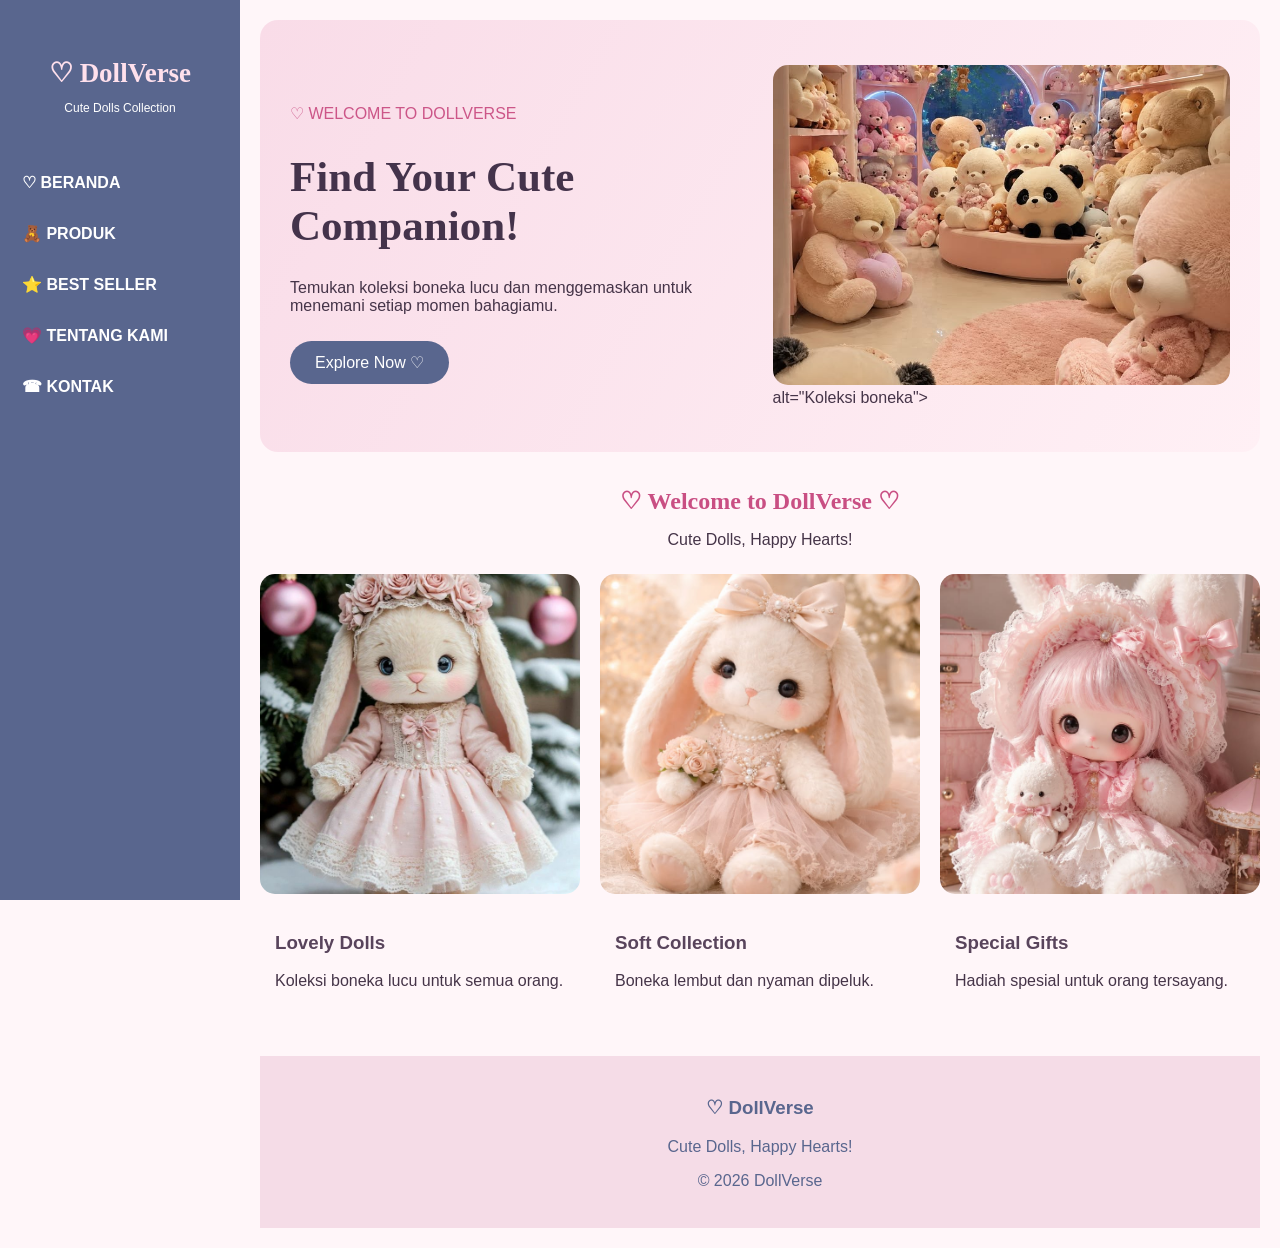
<file: index.html>
<!DOCTYPE html>
<html lang="id">

<head>
  <meta charset="UTF-8">
  <meta name="viewport" content="width=device-width, initial-scale=1">
  <title>DollVerse - Welcome</title>
  <link rel="stylesheet" href="style.css">
</head>

<body>

  <div class="sidebar">
    <div class="logo">
      <h2>♡ DollVerse</h2>
      <p>Cute Dolls Collection</p>
    </div>
    <a href="beranda.html">♡ BERANDA</a>
    <a href="produk.html">🧸 PRODUK</a>
    <a href="bestseller.html">⭐ BEST SELLER</a>
    <a href="tentang.html">💗 TENTANG KAMI</a>
    <a href="kontak.html">☎ KONTAK</a>
  </div>

  <div class="main">
    <div class="hero">
      <div class="hero-content">
        <p class="pink">♡ WELCOME TO DOLLVERSE</p>
        <h1>Find Your Cute Companion!</h1>
        <p>
          Temukan koleksi boneka lucu dan menggemaskan
          untuk menemani setiap momen bahagiamu.
        </p>
        <a href="beranda.html" class="btn">Explore Now ♡</a>
      </div>

      <div class="hero-image">
        <img src="src/boneka kelinci.jpg" alt="Boneka lucu">
        alt="Koleksi boneka">
      </div>
    </div>

    <h2 class="heading">♡ Welcome to DollVerse ♡</h2>
    <p class="subtitle">
      Cute Dolls, Happy Hearts!
    </p>

    <div class="grid">
      <div class="hero-image">
        <img src="src/boneka b.jpg" alt="Boneka lucu">
        <div class="card-info">
          <h3>Lovely Dolls</h3>
          <p>Koleksi boneka lucu untuk semua orang.</p>
        </div>
      </div>

      <div class="hero-image">
        <img src="src/boneka a.jpg" alt="Boneka">
        <div class="card-info">
          <h3>Soft Collection</h3>
          <p>Boneka lembut dan nyaman dipeluk.</p>
        </div>
      </div>

      <div class="hero-image">
        <img src="src/Boneka.jpg" alt="Boneka koleksi">
        <div class="card-info">
          <h3>Special Gifts</h3>
          <p>Hadiah spesial untuk orang tersayang.</p>
        </div>
      </div>
    </div>

    <footer>
      <h3>♡ DollVerse</h3>
      Cute Dolls, Happy Hearts!
      <p>© 2026 DollVerse</p>
    </footer>
  </div>

</body>

</html>
</file>
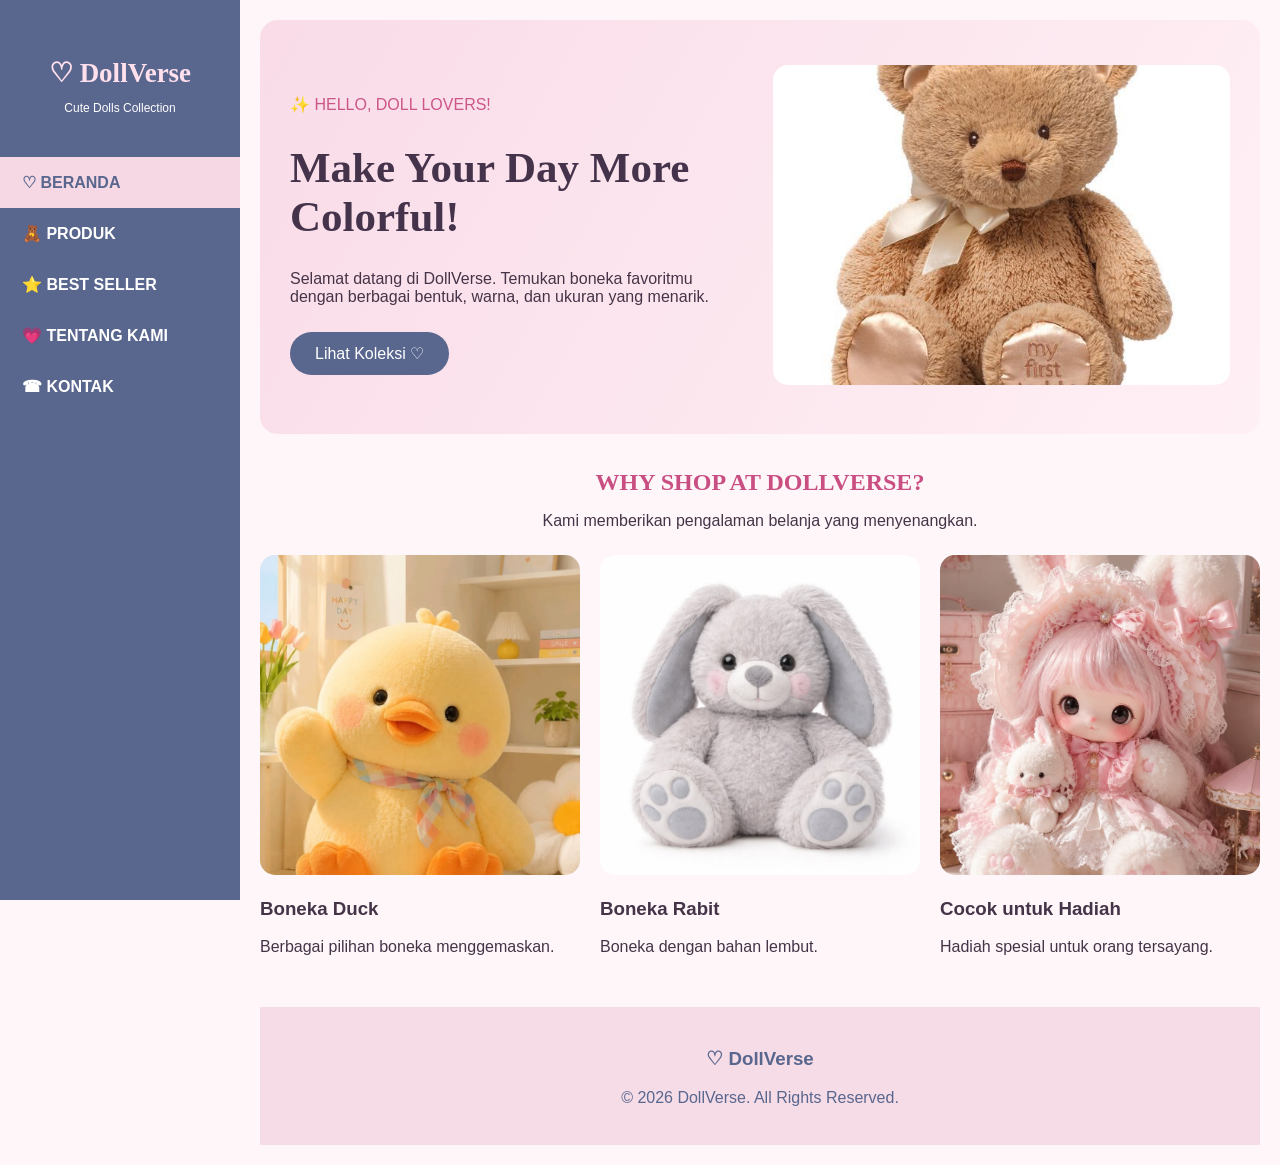
<file: beranda.html>
<!DOCTYPE html>
<html lang="id">

<head>
    <meta charset="UTF-8">
    <meta name="viewport" content="width=device-width, initial-scale=1">
    <title>Beranda - DollVerse</title>
    <link rel="stylesheet" href="style.css">
</head>

<body>

    <div class="sidebar">
        <div class="logo">
            <h2>♡ DollVerse</h2>
            <p>Cute Dolls Collection</p>
        </div>

        <a href="beranda.html" class="active">♡ BERANDA</a>
        <a href="produk.html">🧸 PRODUK</a>
        <a href="bestseller.html">⭐ BEST SELLER</a>
        <a href="tentang.html">💗 TENTANG KAMI</a>
        <a href="kontak.html">☎ KONTAK</a>
    </div>

    <div class="main">

        <div class="hero">
            <div class="hero-content">
                <p class="pink">✨ HELLO, DOLL LOVERS!</p>
                <h1>Make Your Day More Colorful!</h1>
                <p>
                    Selamat datang di DollVerse.
                    Temukan boneka favoritmu dengan berbagai
                    bentuk, warna, dan ukuran yang menarik.
                </p>
                <a href="produk.html" class="btn">Lihat Koleksi ♡</a>
            </div>

            <div class="hero-image">
                <img src="src/boneka beruang.jpg" alt="Boneka">
            </div>
        </div>

        <h2 class="heading">WHY SHOP AT DOLLVERSE?</h2>
        <p class="subtitle">Kami memberikan pengalaman belanja yang menyenangkan.</p>

        <div class="grid">
            <div class="hero-image  ">
                <img src="src/boneka duck.jpg" alt="Boneka">
                <h3> Boneka Duck</h3>
                <p>Berbagai pilihan boneka menggemaskan.</p>
            </div>

            <div class="hero-image">
                <img src="src/boneka rabit.jpg" alt="Boneka">
                <h3>Boneka Rabit</h3>
                <p>Boneka dengan bahan lembut.</p>
            </div>

            <div class="hero-image">
                <img src="src/Boneka.jpg" alt="Boneka">
                <h3>Cocok untuk Hadiah</h3>
                <p>Hadiah spesial untuk orang tersayang.</p>
            </div>
        </div>

        <footer>
            <h3>♡ DollVerse</h3>
            <p>© 2026 DollVerse. All Rights Reserved.</p>
        </footer>
    </div>
</body>

</html>
</file>
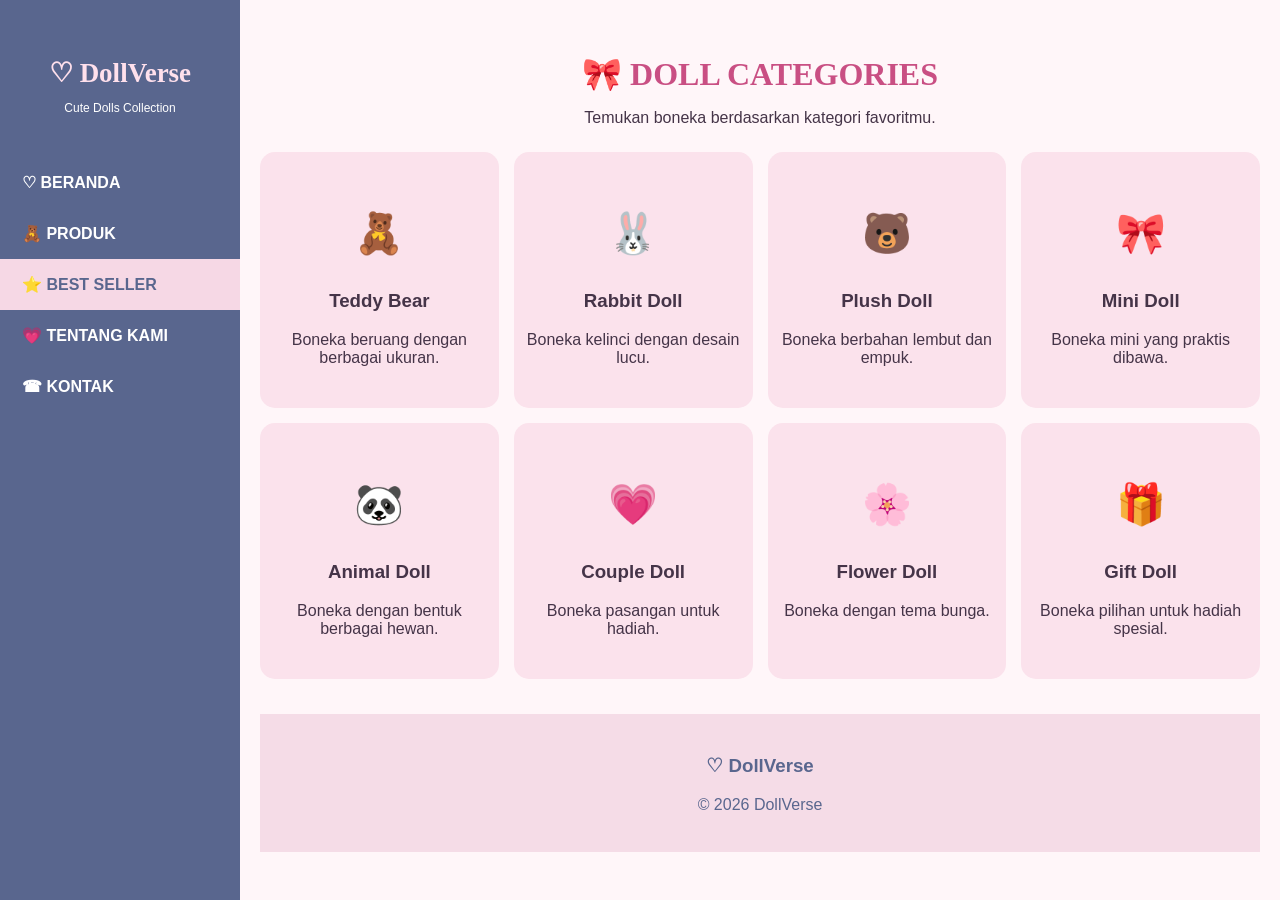
<file: bestseller.html>
<!DOCTYPE html>
<html lang="id">

<head>
    <meta charset="UTF-8">
    <meta name="viewport" content="width=device-width, initial-scale=1">
    <title>Kategori - DollVerse</title>
    <link rel="stylesheet" href="style.css">
</head>

<body>

    <div class="sidebar">
        <div class="logo">
            <h2>♡ DollVerse</h2>
            <p>Cute Dolls Collection</p>
        </div>
        <a href="beranda.html">♡ BERANDA</a>
        <a href="produk.html">🧸 PRODUK</a>
        <a href="bestseller.html" class="active">⭐ BEST SELLER</a>
        <a href="tentang.html">💗 TENTANG KAMI</a>
        <a href="kontak.html">☎ KONTAK</a>
    </div>

    <div class="main">

        <h1 class="heading">🎀 DOLL CATEGORIES</h1>
        <p class="subtitle">Temukan boneka berdasarkan kategori favoritmu.</p>

        <div class="category-grid">

            <div class="category-card">
                <h2>🧸</h2>
                <h3>Teddy Bear</h3>
                <p>Boneka beruang dengan berbagai ukuran.</p>
            </div>

            <div class="category-card">
                <h2>🐰</h2>
                <h3>Rabbit Doll</h3>
                <p>Boneka kelinci dengan desain lucu.</p>
            </div>

            <div class="category-card">
                <h2>🐻</h2>
                <h3>Plush Doll</h3>
                <p>Boneka berbahan lembut dan empuk.</p>
            </div>

            <div class="category-card">
                <h2>🎀</h2>
                <h3>Mini Doll</h3>
                <p>Boneka mini yang praktis dibawa.</p>
            </div>

            <div class="category-card">
                <h2>🐼</h2>
                <h3>Animal Doll</h3>
                <p>Boneka dengan bentuk berbagai hewan.</p>
            </div>

            <div class="category-card">
                <h2>💗</h2>
                <h3>Couple Doll</h3>
                <p>Boneka pasangan untuk hadiah.</p>
            </div>

            <div class="category-card">
                <h2>🌸</h2>
                <h3>Flower Doll</h3>
                <p>Boneka dengan tema bunga.</p>
            </div>

            <div class="category-card">
                <h2>🎁</h2>
                <h3>Gift Doll</h3>
                <p>Boneka pilihan untuk hadiah spesial.</p>
            </div>

        </div>

        <footer>
            <h3>♡ DollVerse</h3>
            <p>© 2026 DollVerse</p>
        </footer>
    </div>
</body>

</html>
</file>
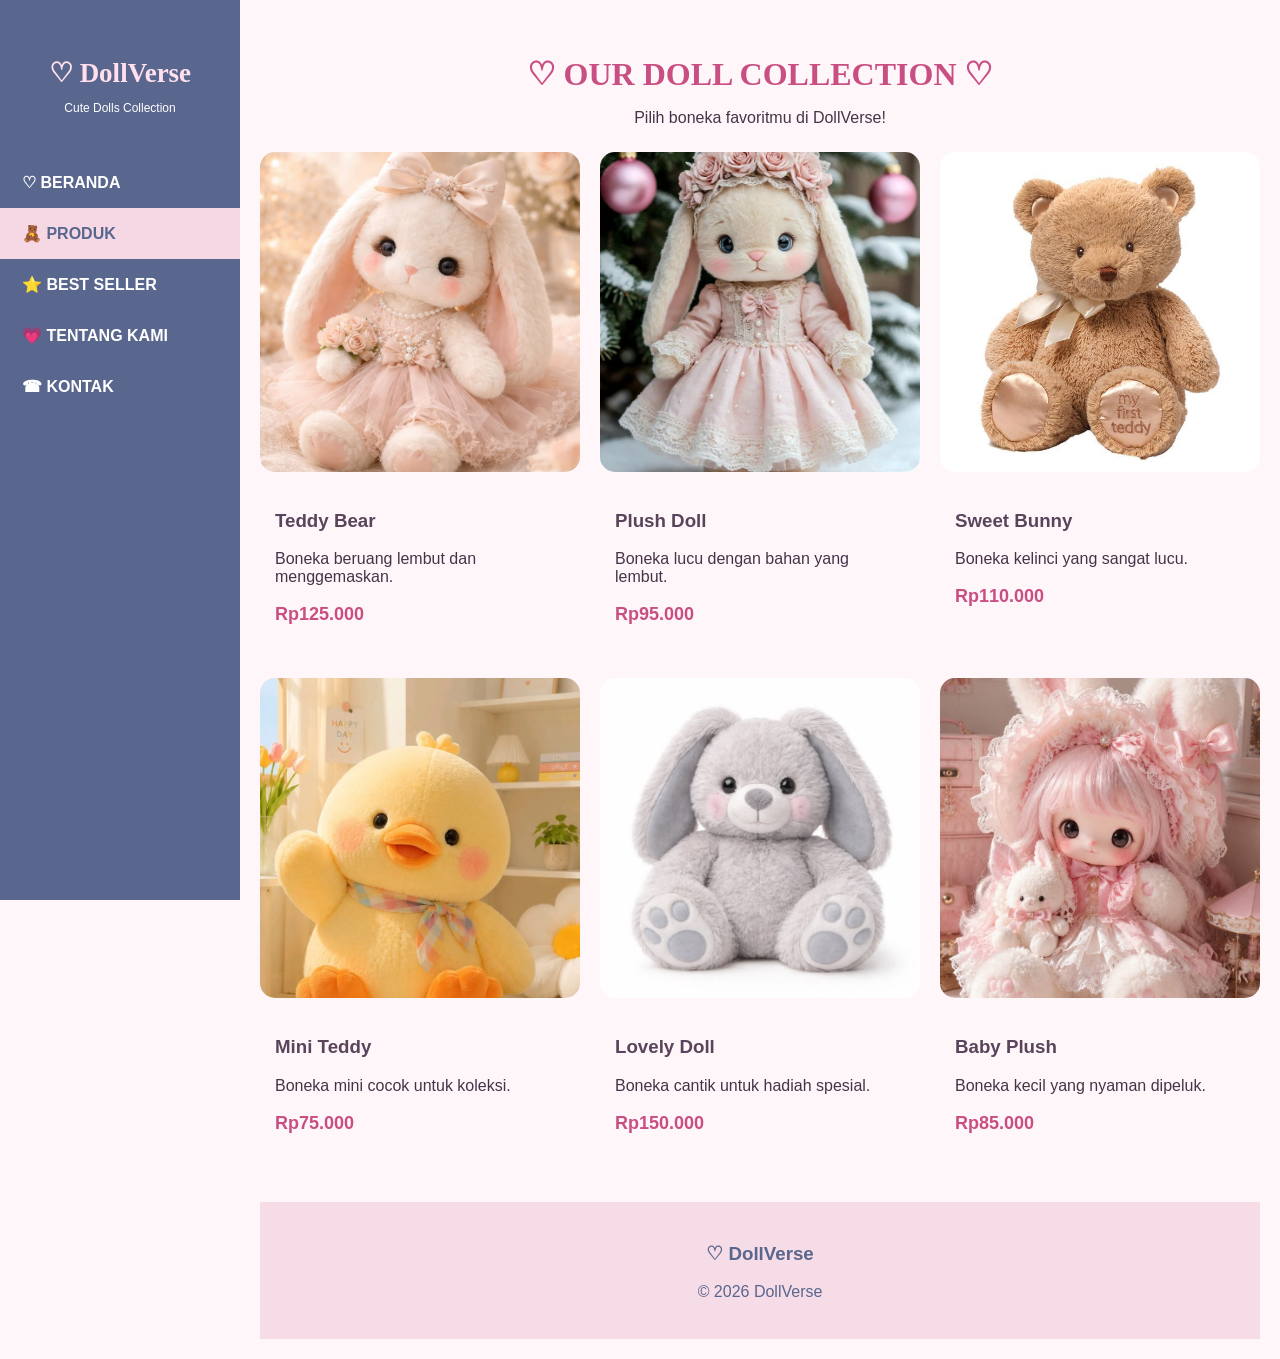
<file: produk.html>
<!DOCTYPE html>
<html lang="id">

<head>
    <meta charset="UTF-8">
    <meta name="viewport" content="width=device-width, initial-scale=1">
    <title>Produk - DollVerse</title>
    <link rel="stylesheet" href="style.css">
</head>

<body>

    <div class="sidebar">
        <div class="logo">
            <h2>♡ DollVerse</h2>
            <p>Cute Dolls Collection</p>
        </div>
        <a href="beranda.html">♡ BERANDA</a>
        <a href="produk.html" class="active">🧸 PRODUK</a>
        <a href="bestseller.html">⭐ BEST SELLER</a>
        <a href="tentang.html">💗 TENTANG KAMI</a>
        <a href="kontak.html">☎ KONTAK</a>
    </div>

    <div class="main">

        <h1 class="heading">♡ OUR DOLL COLLECTION ♡</h1>
        <p class="subtitle">Pilih boneka favoritmu di DollVerse!</p>

        <div class="grid">

            <div class="hero-image">
                <img src="src/boneka a.jpg" alt="Teddy Bear">
                <div class="card-info">
                    <h3>Teddy Bear</h3>
                    <p>Boneka beruang lembut dan menggemaskan.</p>
                    <p class="price">Rp125.000</p>
                </div>
            </div>

            <div class="hero-image">
                <img src="src/boneka b.jpg" alt="Plush Doll">
                <div class="card-info">
                    <h3>Plush Doll</h3>
                    <p>Boneka lucu dengan bahan yang lembut.</p>
                    <p class="price">Rp95.000</p>
                </div>
            </div>

            <div class="hero-image">
                <img src="src/boneka beruang.jpg" alt="Sweet Bunny">
                <div class="card-info">
                    <h3>Sweet Bunny</h3>
                    <p>Boneka kelinci yang sangat lucu.</p>
                    <p class="price">Rp110.000</p>
                </div>
            </div>

            <div class="hero-image">
                <img src="src/boneka duck.jpg" alt="Mini Teddy">
                <div class="card-info">
                    <h3>Mini Teddy</h3>
                    <p>Boneka mini cocok untuk koleksi.</p>
                    <p class="price">Rp75.000</p>
                </div>
            </div>

            <div class="hero-image">
                <img src="src/boneka rabit.jpg" alt="Lovely Doll">
                <div class="card-info">
                    <h3>Lovely Doll</h3>
                    <p>Boneka cantik untuk hadiah spesial.</p>
                    <p class="price">Rp150.000</p>
                </div>
            </div>

            <div class="hero-image">
                <img src="src/Boneka.jpg" alt="Baby Plush">
                <div class="card-info">
                    <h3>Baby Plush</h3>
                    <p>Boneka kecil yang nyaman dipeluk.</p>
                    <p class="price">Rp85.000</p>
                </div>
            </div>

        </div>

        <footer>
            <h3>♡ DollVerse</h3>
            <p>© 2026 DollVerse</p>
        </footer>
    </div>
</body>

</html>
</file>
<file: style.css>
* {
    box-sizing: border-box;
    scroll-behavior: smooth;
}

body {
    margin: 0;
    font-family: 'Segoe UI', sans-serif;
    background: #fff6f9;
    color: #453448;
}

.sidebar {
    width: 240px;
    background: #59668e;
    color: white;
    position: fixed;
    height: 100%;
    padding-top: 15px;
    overflow-y: auto;
}

.logo {
    text-align: center;
    padding: 20px 10px 30px;
    color: #ffe0ec;
}

.logo h2 {
    font-family: Georgia, serif;
    font-size: 27px;
    margin-bottom: 5px;
}

.logo p {
    font-size: 12px;
    color: white;
}

.sidebar a {
    display: block;
    padding: 16px 22px;
    color: white;
    text-decoration: none;
    font-weight: 600;
    transition: 0.3s;
}

.sidebar a:hover,
.sidebar a.active {
    background: #f6d8e5;
    color: #59668e;
}

.main {
    margin-left: 240px;
    padding: 20px;
    min-height: 100vh;
}

.hero {
    background: linear-gradient(120deg, #f9dce8, #fff0f5);
    padding: 45px 30px;
    border-radius: 18px;
    display: flex;
    align-items: center;
    gap: 25px;
    flex-wrap: wrap;
}

.hero-content {
    flex: 1;
    min-width: 230px;
}

.hero-image {
    flex: 1;
    min-width: 230px;
}

.hero-image img {
    width: 100%;
    height: 320px;
    object-fit: cover;
    border-radius: 15px;
}

.hero h1 {
    font-family: Georgia, serif;
    font-size: 43px;
    color: #44334b;
}

.pink {
    color: #cc5688;
}

.btn {
    display: inline-block;
    background: #59668e;
    color: white;
    padding: 12px 25px;
    border-radius: 25px;
    text-decoration: none;
    margin-top: 10px;
}

.btn:hover {
    background: #c94f83;
    color: white;
}

.heading {
    text-align: center;
    color: #c94f83;
    font-family: Georgia, serif;
    margin: 35px 0 10px;
}

.subtitle {
    text-align: center;
    margin-bottom: 25px;
}

.grid {
    display: grid;
    grid-template-columns: repeat(3, 1fr);
    gap: 20px;
    margin: 25px 0;
}

.card {
    background: white;
    border-radius: 13px;
    overflow: hidden;
    box-shadow: 0 3px 12px #ead4df;
    transition: 0.3s;
}

.card:hover {
    transform: translateY(-5px);
}

.card img {
    width: 100%;
    height: 210px;
    object-fit: cover;
}

.card-info {
    padding: 15px;
}

.card-info h3 {
    color: #59445c;
}

.price {
    color: #c94f83;
    font-weight: bold;
    font-size: 18px;
}

.category-grid {
    display: grid;
    grid-template-columns: repeat(4, 1fr);
    gap: 15px;
    margin-top: 25px;
}

.category-card {
    background: #fbe2ec;
    text-align: center;
    padding: 25px 10px;
    border-radius: 15px;
}

.category-card h2 {
    font-size: 40px;
}

.about-box {
    background: #fbe2ec;
    padding: 30px;
    border-radius: 15px;
    line-height: 1.8;
}

.contact-box {
    background: #59668e;
    color: white;
    text-align: center;
    padding: 35px;
    border-radius: 15px;
}

footer {
    background: #f5dce7;
    text-align: center;
    padding: 22px;
    margin-top: 35px;
    color: #59668e;
}

@media(max-width: 850px) {
    .grid {
        grid-template-columns: repeat(2, 1fr);
    }

    .category-grid {
        grid-template-columns: repeat(2, 1fr);
    }
}

@media(max-width: 600px) {
    .sidebar {
        width: 100%;
        height: auto;
        position: relative;
    }

    .logo {
        padding: 10px;
    }

    .sidebar a {
        display: inline-block;
        padding: 12px;
        font-size: 12px;
    }

    .main {
        margin-left: 0;
        padding: 12px;
    }

    .hero h1 {
        font-size: 32px;
    }

    .grid {
        grid-template-columns: 1fr;
    }
}
</file>
